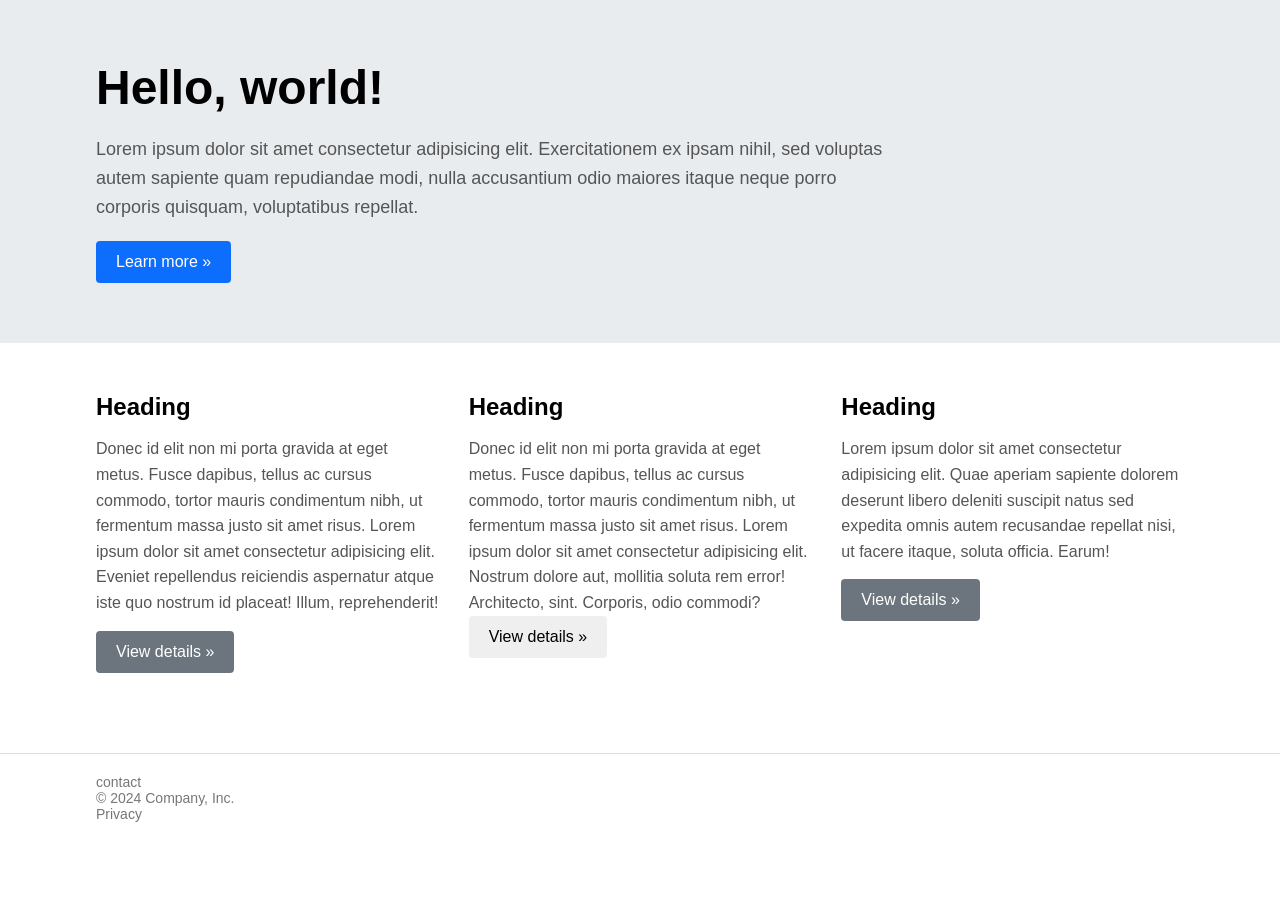
<file: week6/project1/index.html>
<!DOCTYPE html>
<html lang="en">
<head>
    <meta charset="UTF-8">
    <title>Jumbotron Template</title>
    <link rel="stylesheet" href="style.css">
</head>
<body>

    <!-- Jumbotron Section -->
    <section class="jumbotron">
        <div class="container">
            <h1>Hello, world!</h1>
            <p>
                Lorem ipsum dolor sit amet consectetur adipisicing elit. Exercitationem 
                ex ipsam nihil, sed voluptas autem sapiente quam repudiandae modi, nulla accusantium
                 odio maiores itaque neque porro corporis quisquam, voluptatibus repellat.
            </p>
            <button class="btn-primary">Learn more »</button>
        </div>
    </section>

    <!-- Cards Section -->
    <section class="content">
        <div class="container cards">

            <div class="card">
                <h2>Heading</h2>
                <p>
                    Donec id elit non mi porta gravida at eget metus. 
                    Fusce dapibus, tellus ac cursus commodo, tortor mauris 
                    condimentum nibh, ut fermentum massa justo sit amet risus.
                    Lorem ipsum dolor sit amet consectetur adipisicing elit. Eveniet repellendus reiciendis aspernatur atque iste quo nostrum id placeat! Illum, reprehenderit!
                </p>
                <button class="btn1">View details »</button>
            </div>

            <div class="card">
                <h2>Heading</h2>
                <p>
                    Donec id elit non mi porta gravida at eget metus. 
                    Fusce dapibus, tellus ac cursus commodo, tortor mauris 
                    condimentum nibh, ut fermentum massa justo sit amet risus.
                    Lorem ipsum dolor sit amet consectetur adipisicing elit. Nostrum dolore aut, mollitia soluta rem error! Architecto, sint. Corporis, odio commodi?
                </p>
                <button class="bt1">View details »</button>
            </div>

            <div class="card">
                <h2>Heading</h2>
                <p>
                    Lorem ipsum dolor sit amet consectetur adipisicing elit. 
                    Quae aperiam sapiente dolorem deserunt libero deleniti suscipit
                     natus sed expedita omnis autem recusandae repellat nisi, ut facere 
                     itaque, soluta officia. Earum!
                </p>
                <button class="btn1">View details »</button>
            </div>

        </div>
    </section>

    <!-- Footer -->
    <footer>
        <div class="container">
            <p>contact</p>
            <p>© 2024 Company, Inc.</p>
            <p>Privacy</p>
        </div>
    </footer>

</body>
</html>
</file>
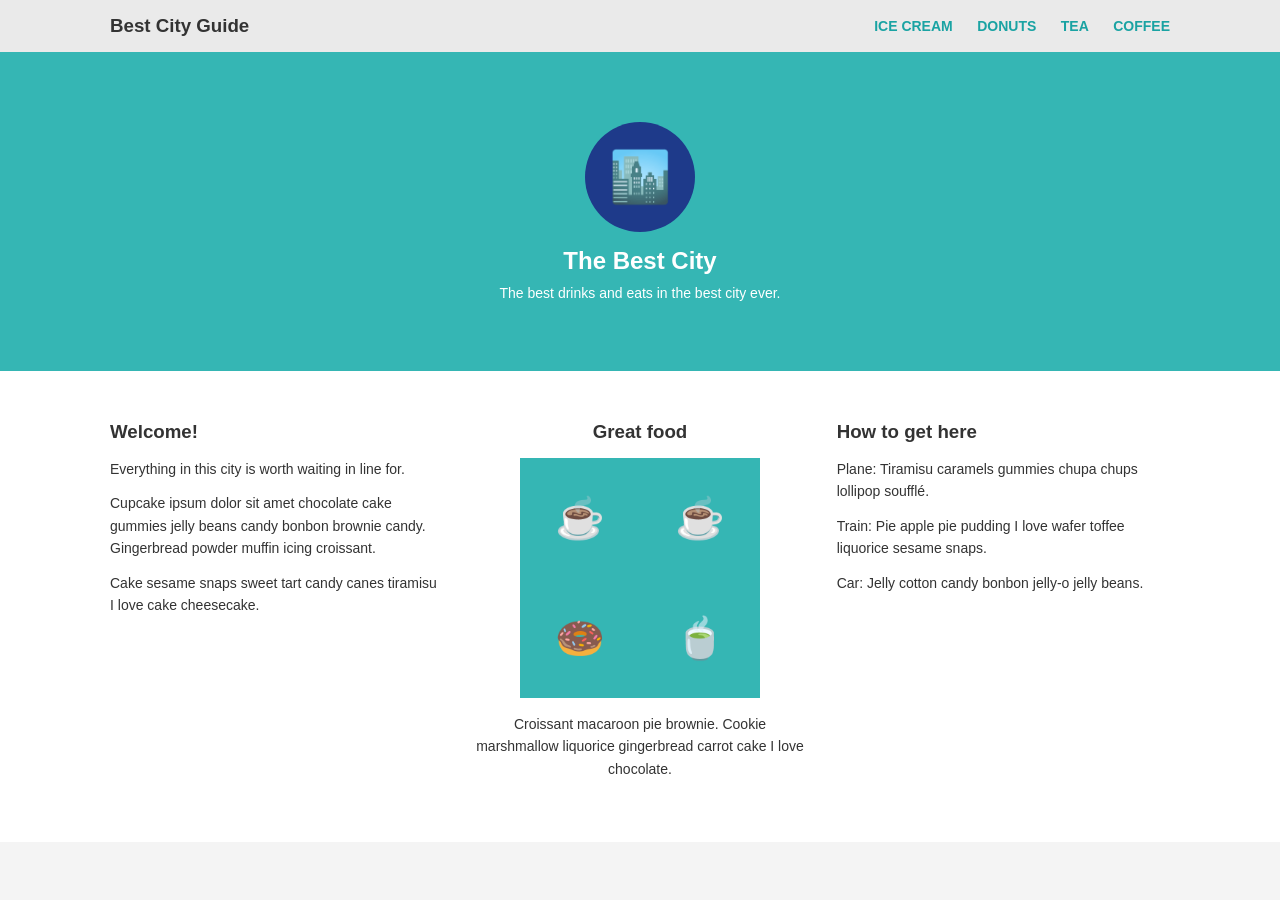
<file: week6/project3/index.html>
<!DOCTYPE html>
<html lang="en">
<head>
  <meta charset="UTF-8">
  <meta name="viewport" content="width=device-width, initial-scale=1.0">
  <title>Best City Guide</title>
  <link rel="stylesheet" href="style.css">
</head>
<body>


<header class="navbar">
  <div class="nav-inner">
    <h3 class="logo">Best City Guide</h3>
    <nav>
      <a href="#">ICE CREAM</a>
      <a href="#">DONUTS</a>
      <a href="#">TEA</a>
      <a href="#">COFFEE</a>
    </nav>
  </div>
</header>


<section class="hero">
  <div class="hero-inner">
    <div class="city-icon">
      🏙️
    </div>
    <h1>The Best City</h1>
    <p>The best drinks and eats in the best city ever.</p>
  </div>
</section>



<section class="content">
  <div class="container">
    <div class="column">
    <h3>Welcome!</h3>
    <p>
      Everything in this city is worth waiting in line for.
    </p>

    <p>
      Cupcake ipsum dolor sit amet chocolate cake gummies jelly beans candy
      bonbon brownie candy. Gingerbread powder muffin icing croissant.
    </p>

    <p>
      Cake sesame snaps sweet tart candy canes tiramisu I love cake cheesecake.
    </p>
  </div>

  <div class="column center">

    <h3>Great food</h3>

    <div class="food-box">

      <div class="food">☕</div>
      <div class="food">☕</div>
      <div class="food">🍩</div>
      <div class="food">🍵</div>

    </div>

    <p>
      Croissant macaroon pie brownie. Cookie marshmallow liquorice
      gingerbread carrot cake I love chocolate.
    </p>

  </div>


  
  <div class="column">
    <h3>How to get here</h3>

    <p>
      Plane: Tiramisu caramels gummies chupa chups lollipop soufflé.
    </p>

    <p>
      Train: Pie apple pie pudding I love wafer toffee liquorice sesame snaps.
    </p>

    <p>
      Car: Jelly cotton candy bonbon jelly-o jelly beans.
    </p>
  </div>
  
</div>
</section>

</body>
</html>
</file>
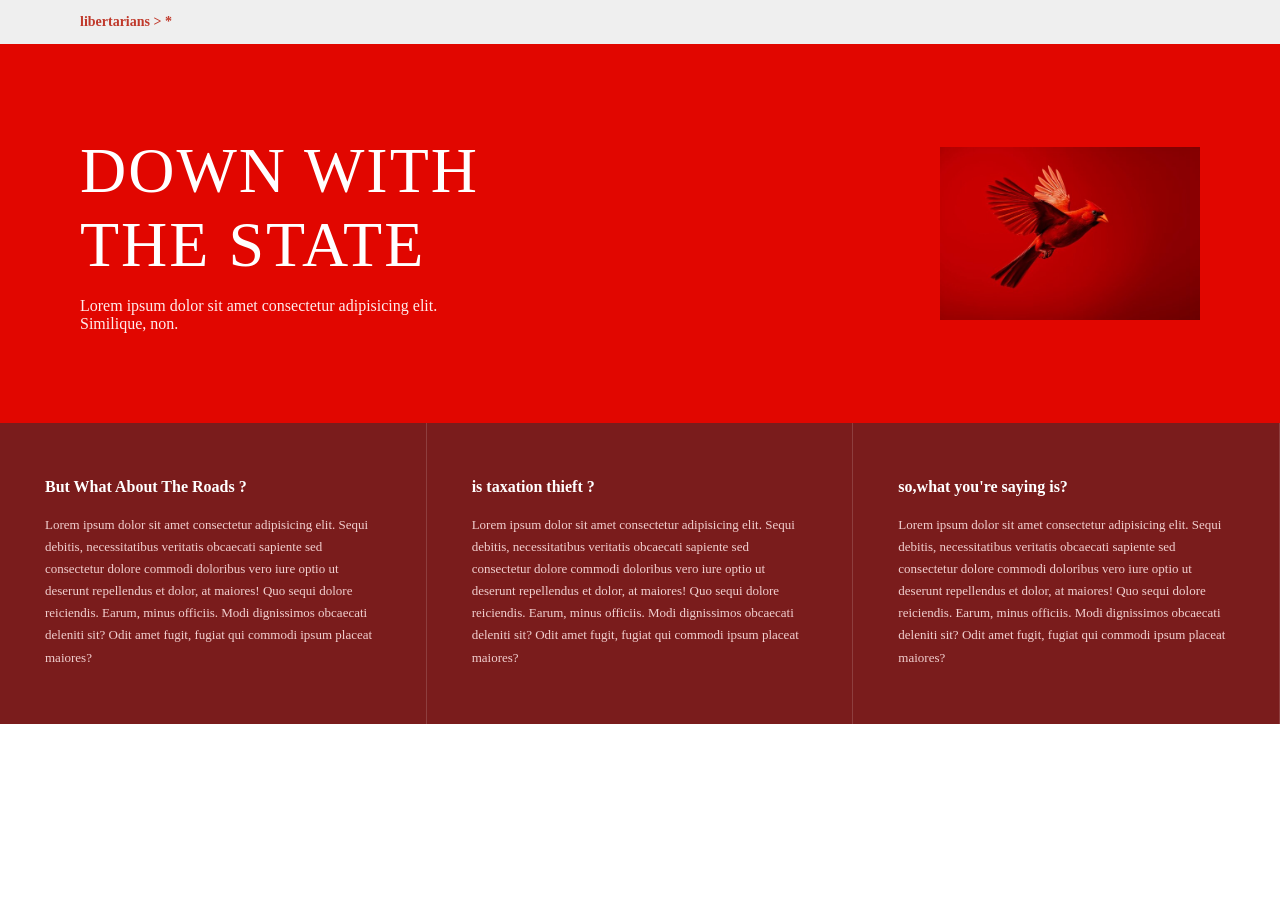
<file: week6/prooject2/index.html>
<!DOCTYPE html>
<html lang="en">
<head>
    <meta charset="UTF-8">
    <meta name="viewport" content="width=device-width, initial-scale=1.0">
    <title>Document</title>
    <link rel="stylesheet" href="style.css">
</head>
<body>
    <h3>libertarians > *</h3>
    <section  class="container" >
        <div class="child">
        <h2>DOWN WITH THE STATE</h2>
        <p>Lorem ipsum dolor sit amet consectetur adipisicing elit. Similique, non.</p>
         </div>
        <img src="bird.png" alt=""> 
    </section>

    <div class="row">
        <section class="card">
            <h2>But What About The Roads ? </h2>
            <p>Lorem ipsum dolor sit amet consectetur adipisicing elit. Sequi debitis, necessitatibus veritatis obcaecati sapiente sed consectetur dolore commodi doloribus vero iure optio ut deserunt repellendus et dolor, at maiores! Quo sequi dolore reiciendis. Earum, minus officiis. Modi dignissimos obcaecati deleniti sit? Odit amet fugit, fugiat qui commodi ipsum placeat maiores?</p>
        </section>
        <section class="card">
            <h2> is taxation thieft ? </h2>
            <p>Lorem ipsum dolor sit amet consectetur adipisicing elit. Sequi debitis, necessitatibus veritatis obcaecati sapiente sed consectetur dolore commodi doloribus vero iure optio ut deserunt repellendus et dolor, at maiores! Quo sequi dolore reiciendis. Earum, minus officiis. Modi dignissimos obcaecati deleniti sit? Odit amet fugit, fugiat qui commodi ipsum placeat maiores?</p>
        </section>
        <section class="card">
            <h2>so,what you're saying is?</h2>
            <p>Lorem ipsum dolor sit amet consectetur adipisicing elit. Sequi debitis, necessitatibus veritatis obcaecati sapiente sed consectetur dolore commodi doloribus vero iure optio ut deserunt repellendus et dolor, at maiores! Quo sequi dolore reiciendis. Earum, minus officiis. Modi dignissimos obcaecati deleniti sit? Odit amet fugit, fugiat qui commodi ipsum placeat maiores?</p>
        </section>
    </div>
</body>
</html>
</file>
<file: week6/project1/style.css>
* {
    margin: 0;
    padding: 0;
    box-sizing: border-box;
    font-family: Arial, Helvetica, sans-serif;
}

.container {
    width: 85%;
    margin: auto;
}

.jumbotron {
    background-color: #e9ecef;
    padding: 60px 0;
}

.jumbotron h1 {
    font-size: 48px;
    margin-bottom: 20px;
    color: #000;
}

.jumbotron p {
    font-size: 18px;
    color: #555;
    line-height: 1.6;
    margin-bottom: 20px;
    max-width: 800px;
}

button {
    padding: 12px 20px;
    border: none;
    cursor: pointer;
    font-size: 16px;
    border-radius: 4px;
}

.btn-primary {
    background-color: #0d6efd;
    color: white;
}

.btn1 {
    background-color: #6c757d;
    color: white;
    margin-top: 15px;
}

.content {
    padding: 50px 0;
    background-color: #fff;
}

.cards {
    display: flex;
    gap: 30px;
}

.card {
    flex: 1;
}

.card h2 {
    font-size: 24px;
    margin-bottom: 15px;
}

.card p {
    color: #555;
    line-height: 1.6;
}

footer {
    border-top: 1px solid #ddd;
    padding: 20px 0;
    margin-top: 30px;
    color: #777;
    font-size: 14px;
}
</file>
<file: week6/project3/style.css>
* {
  margin: 0;
  padding: 0;
  box-sizing: border-box;
  font-family: Arial, Helvetica, sans-serif;
}

body {
  background: #f4f4f4;
  color: #333;
}


.container {
  width: 90%;
  max-width: 1100px;
  margin: auto;
}

.navbar {
  background: #eaeaea;
}

.nav-inner {
  max-width: 1100px;
  margin: auto;
  padding: 15px 20px;

  display: flex;
  justify-content: space-between; 
  align-items: center;
}

.logo {
  font-weight: bold;
}

nav a {
  margin-left: 20px;
  text-decoration: none;
  color: #1aa3a3;
  font-size: 14px;
  font-weight: bold;
}


.hero {
  background: #35b6b4;
  padding: 70px 0;
  text-align: center;
  color: white;
}

.hero-inner {
  max-width: 1100px;
  margin: auto;
}

.city-icon {
  width: 110px;
  height: 110px;
  margin: auto;
  background: #1e3a8a;
  border-radius: 50%;
  display: flex;
  align-items: center;
  justify-content: center;
  font-size: 50px;
  margin-bottom: 15px;
}

.hero h1 {
  margin-bottom: 10px;
}

.hero p {
  font-size: 14px;
}

body {
  background: #f4f4f4; 
}

.content {
  background: #fff;
  padding: 50px 0;
}

.container {
  max-width: 1100px;
  margin: auto;
  padding: 0 20px;

  display: flex;
  gap: 30px;
}

.column {
  flex: 1;
  min-width: 0; 
}

.column h3 {
  margin-bottom: 15px;
}

.column p {
  margin-bottom: 12px;
  line-height: 1.6;
  font-size: 14px;
}

.center {
  text-align: center;
}

.food-box {
  width: 240px;
  height: 240px;
  margin: 0 auto 15px;    
  background: #35b6b4;

  display: grid;
  grid-template-columns: repeat(2, 1fr);
  place-items: center;
}

.food {
  font-size: 40px;
}



/* Tablet */
@media (max-width: 900px) {

  .content {
    flex-direction: column;
  }

  nav {
    display: none;
  }
}

/* Mobile */
@media (max-width: 600px) {

  .hero {
    padding: 40px 20px;
  }

  .city-icon {
    width: 80px;
    height: 80px;
    font-size: 35px;
  }

  .hero h1 {
    font-size: 20px;
  }
}
</file>
<file: week6/prooject2/style.css>
*{
    padding: 0;
    margin: 0;
    box-sizing: border-box;
}




h3{
    background-color:#efefef;
    padding:14px 80px;
    font-size:14px;
    font-weight:600;
    color:#c0392b;
}

.container
{
   background-color: #e10600;
   padding: 90px 80px;
   display:flex;
   justify-content: space-between;
   align-items: center;
   color:white
}

.child{
    max-width:520px;
}

.container img{
    width:260px;
     background: transparent;
}

.container h2 {
    font-size: 64px;
    font-weight: 300;
    letter-spacing: 2px;
    margin-bottom: 15px;
}

.container p {
    font-size: 16px;
    color: #ffecec;
    max-width:420px;
}


.row{
    display:flex;
}

.card{
    flex:1;
    background-color: #7a1c1c;
    padding:55px 45px;
    border-right: 1px solid rgba(255,255,255,0.15);
    color: white;
}

.card h2{
    font-size: 16px;
     margin-bottom:18px;
    font-weight:600;
}

.card p{
    font-size:13px;
    line-height:1.7;
    color:#f1cfcf;
}
</file>
